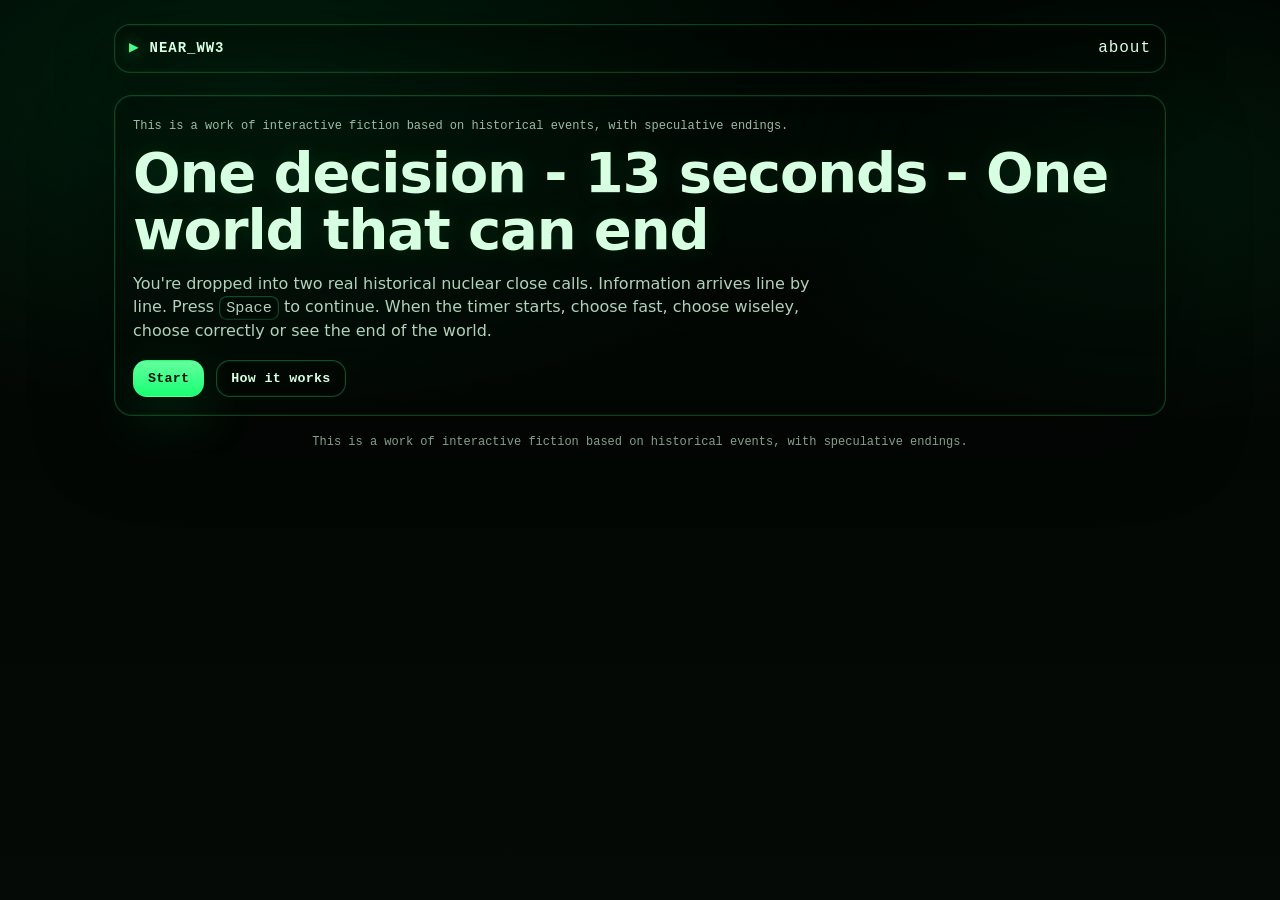
<file: index.html>
<!doctype html>
<html lang="en">
  <head>
    <meta charset="UTF-8" />
    <meta name="viewport" content="width=device-width, initial-scale=1.0" />
    <title>Near WW3 — Terminal Decisions</title>
    <meta
      name="description"
      content="An interactive neon terminal story about near-misses that almost became World War III."
    />
    <link rel="stylesheet" href="./assets/styles.css" />
  </head>
  <body>
    <a class="skipLink" href="#app">Skip to content</a>

    <main id="app" class="shell">
      <header class="topbar">
        <div class="brand">
          <span class="brandMark">▶</span>
          <span class="brandText"> NEAR_WW3</span>
        </div>
        <div class="topbarRight">
          <a class="brandLink" href="https://github.com/RobinTea" target="_blank">about</a>
        </div>
      </header>

      <section class="hero">
        <p class="kicker">This is a work of interactive fiction based on historical events, with speculative endings.</p>
        <h1 class="heroTitle">One decision - 13 seconds - One world that can end</h1>
        <p class="heroText">
          You're dropped into two real historical nuclear close calls. Information arrives line by line.
          Press <kbd>Space</kbd> to continue. When the timer starts, choose fast, choose wiseley, choose correctly or see the end of the world.
        </p>

        <div class="ctaRow">
          <button id="startBtn" class="primaryBtn" type="button">Start</button>
          <button id="aboutBtn" class="ghostBtn" type="button">How it works</button>
        </div>
      </section>

      <section id="routeSelect" class="panel hidden" aria-labelledby="routeTitle">
        <h2 id="routeTitle" class="panelTitle">Choose a route</h2>
        <div class="routeGrid">
          <article class="routeCard">
            <div class="routeTag">1983</div>
            <h3 class="routeTitle">Stanislav Petrov</h3>
            <p class="routeBlurb">
              Early-warning screens light up. Phones ring. You must decide whether to report an
              attack or a malfunction.
            </p>
            <a class="primaryBtn asLink" href="./story.html?route=petrov">Enter Petrov POV</a>
          </article>

          <article class="routeCard">
            <div class="routeTag">1962</div>
            <h3 class="routeTitle">Vasili Arkhipov</h3>
            <p class="routeBlurb">
              A submarine bakes under pressure near Cuba. Explosions echo. You must decide whether
              the war has already started.
            </p>
            <a class="primaryBtn asLink" href="./story.html?route=arkhipov">Enter Arkhipov POV</a>
          </article>
        </div>
      </section>

      <section id="about" class="panel hidden" aria-labelledby="aboutTitle">
        <h2 id="aboutTitle" class="panelTitle">How it works</h2>
        <ul class="bullets">
          <li><strong>Console feed:</strong> narration arrives line by line.</li>
          <li><strong>Press Space:</strong> advance when no choice is active.</li>
          <li><strong>Timed choices:</strong> some actions must be chosen before countdown ends.</li>
          <li><strong>Consequences:</strong> your choices change tension, trust, and outcomes.</li>
        </ul>
      </section>

      <footer class="footer">
        <p class="footerText">
          This is a work of interactive fiction based on historical events, with speculative endings.
        </p>
      </footer>
    </main>

    <script src="./src/app.js" type="module"></script>
  </body>
</html>
</file>
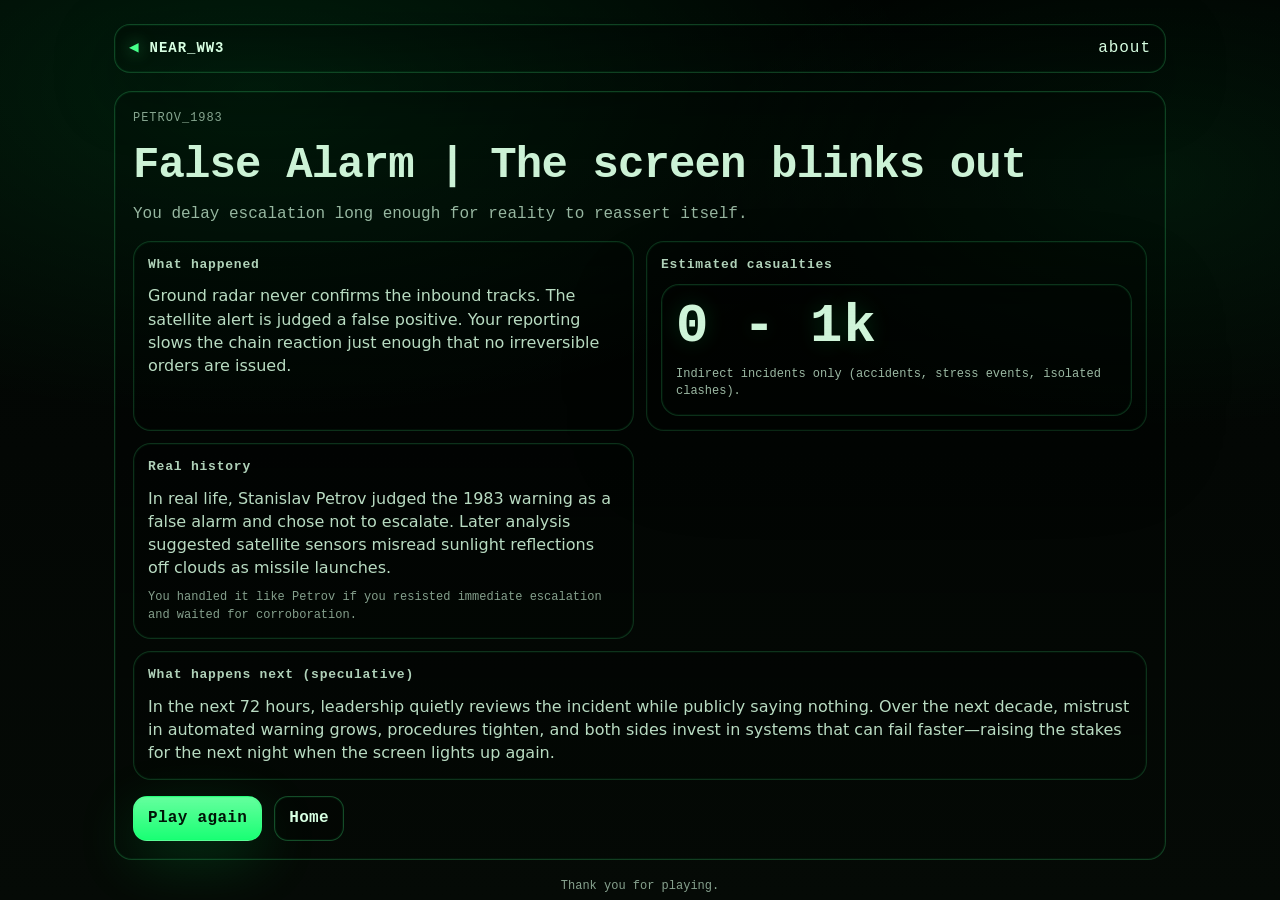
<file: ending.html>
<!doctype html>
<html lang="en">
  <head>
    <meta charset="UTF-8" />
    <meta name="viewport" content="width=device-width, initial-scale=1.0" />
    <title>Ending — Near WW3</title>
    <meta name="description" content="Outcome summary with casualty estimates and epilogue." />
    <link rel="stylesheet" href="./assets/styles.css" />
  </head>
  <body>
    <a class="skipLink" href="#app">Skip to content</a>

    <main id="app" class="shell">
      <header class="topbar">
        <div class="brand">
          <a class="brandLink" href="./index.html" aria-label="Back to landing">
            <span class="brandMark" aria-hidden="true">◀</span>
            <span class="brandText">NEAR_WW3</span>
          </a>
        </div>
        <div class="topbarRight">
          <a class="brandLink" href="https://github.com/RobinTea" target="_blank">about</a>
        </div>
      </header>

      <section class="panel">
        <div class="endingHeader">
          <div class="routeLabel" id="endingRoute">ROUTE</div>
          <h1 class="panelTitle" id="endingTitle">Ending</h1>
          <p class="endingSubtitle" id="endingSubtitle">—</p>
        </div>

        <div class="endingGrid">
          <div class="endingBlock">
            <h2 class="blockTitle">What happened</h2>
            <p id="endingSummary" class="endingText"></p>
          </div>

          <div class="endingBlock">
            <h2 class="blockTitle">Estimated casualties</h2>
            <div class="statCard" role="group" aria-label="Estimated casualties">
              <div id="endingCasualtiesValue" class="statValue">—</div>
              <div id="endingCasualtiesNote" class="statNote">—</div>
            </div>
          </div>

          <div class="endingBlock">
            <h2 class="blockTitle">Real history</h2>
            <p id="endingRealLife" class="endingText"></p>
            <p id="endingCompared" class="endingNote"></p>
          </div>

          <div class="endingBlock endingBlockWide">
            <h2 class="blockTitle">What happens next (speculative)</h2>
            <p id="endingEpilogue" class="endingText"></p>
          </div>
        </div>

        <div class="ctaRow ctaRowEnd">
          <a id="replayBtn" class="primaryBtn asLink" href="./index.html">Play again</a>
          <a id="homeBtn" class="ghostBtn asLink" href="./index.html">Home</a>
        </div>
      </section>

      <footer class="footer">
        <p class="footerText">Thank you for playing.</p>
      </footer>
    </main>

    <script src="./src/app.js" type="module"></script>
  </body>
</html>
</file>
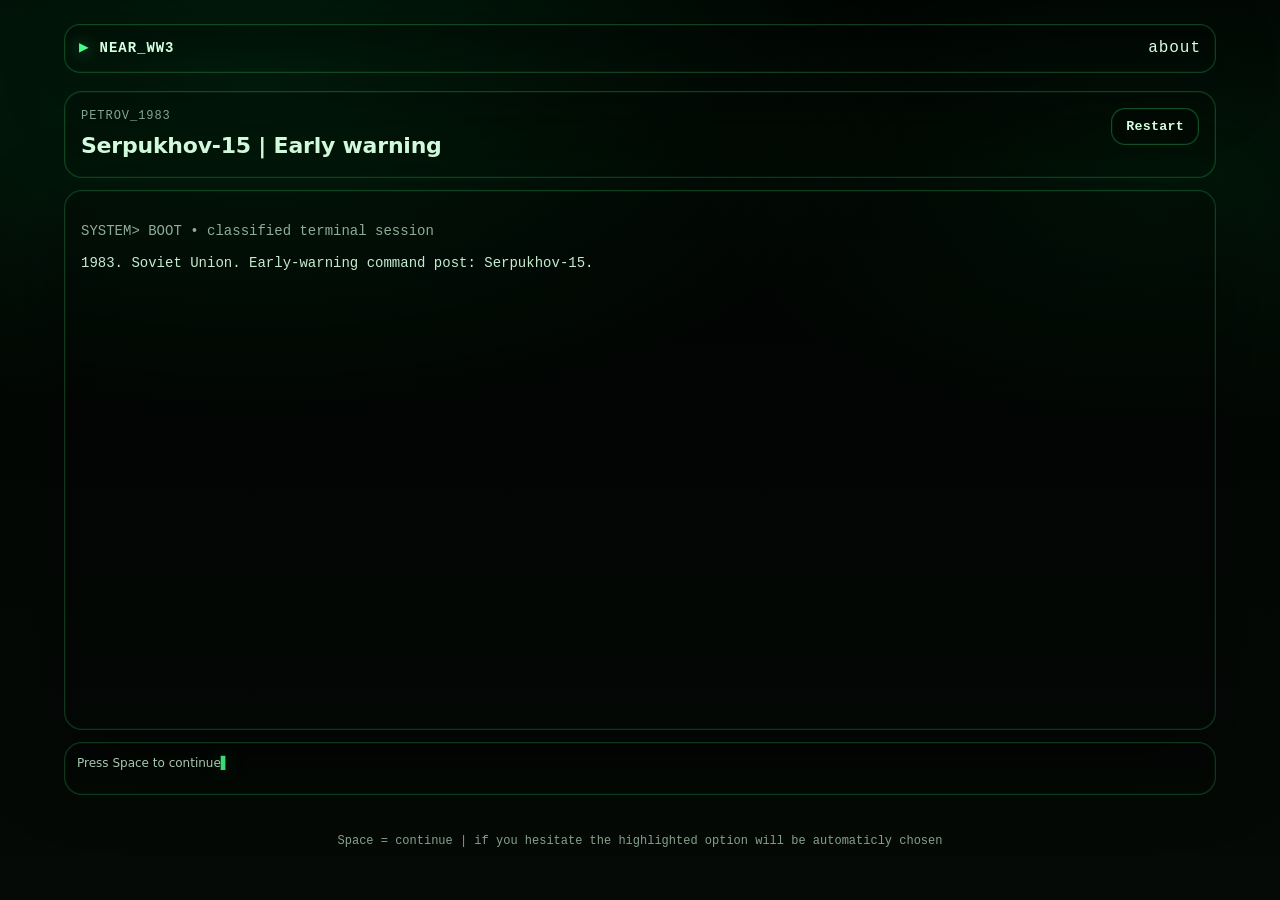
<file: story.html>
<!doctype html>
<html lang="en">
  <head>
    <meta charset="UTF-8" />
    <meta name="viewport" content="width=device-width, initial-scale=1.0" />
    <title>Story — Near WW3</title>
    <meta name="description" content="Play an interactive terminal story with timed decisions." />
    <link rel="stylesheet" href="./assets/styles.css" />
  </head>
  <body>
    <a class="skipLink" href="#app">Skip to content</a>

    <main id="app" class="shell shellTall">
      <header class="topbar">
        <div class="brand">
          <a class="brandLink" href="./index.html" aria-label="Back to landing">
            <span class="brandMark" aria-hidden="true">▶</span>
            <span class="brandText">NEAR_WW3</span>
          </a>
        </div>
        <div class="topbarRight">
          <a class="brandLink" href="https://github.com/RobinTea" target="_blank">about</a>
        </div>
      </header>

      <section class="player">
        <div class="playerHeader">
          <div>
            <div id="routeLabel" class="routeLabel">ROUTE</div>
            <h1 id="sceneTitle" class="sceneTitle">Initializing…</h1>
          </div>
          <div class="topbarRight">
            <button id="restartBtn" class="ghostBtn" type="button">Restart</button>
          </div>
        </div>

        <div class="terminalWrap">
          <div id="terminal" class="terminal" role="log" aria-live="polite" aria-relevant="additions">
            <!-- lines injected -->
          </div>
        </div>

        <div class="choiceDock" aria-live="polite">
          <div class="dockHeader" aria-live="polite">
            <div id="hintLine" class="hintLine">Press Space to continue</div>
            <div id="timerLine" class="timerLine hidden">
              <span class="timerText">Decision timer:</span>
              <span id="timerValue" class="timerValue">--</span>
            </div>
          </div>
          <div id="countdownBar" class="countdownBar hidden" aria-hidden="true">
            <div id="countdownFill" class="countdownFill"></div>
          </div>
          <div id="choices" class="choices" role="group" aria-label="Choices">
            <!-- buttons injected -->
          </div>
        </div>
      </section>

      <footer class="footer footerTight">
        <p class="footerText">
          Space = continue | if you hesitate the highlighted option will be automaticly chosen
        </p>
      </footer>
    </main>

    <script src="./src/app.js" type="module"></script>
  </body>
</html>
</file>
<file: assets/styles.css>
:root {
  --bg: #050a06;
  --panel: rgba(7, 20, 12, 0.72);
  --panel2: rgba(6, 16, 10, 0.62);
  --text: #d7ffe2;
  --muted: rgba(215, 255, 226, 0.72);
  --green: #46ff8a;
  --green2: #00ff66;
  --danger: #ff3d7f;
  --border: rgba(70, 255, 138, 0.22);
  --shadow: rgba(0, 255, 102, 0.18);
  --shadow2: rgba(0, 255, 102, 0.08);
  --mono: ui-monospace, SFMono-Regular, Menlo, Monaco, Consolas, "Liberation Mono", "Courier New",
    monospace;
  --sans: ui-sans-serif, system-ui, -apple-system, Segoe UI, Roboto, Helvetica, Arial, "Apple Color Emoji",
    "Segoe UI Emoji";
}

* {
  box-sizing: border-box;
}

html,
body {
  height: 100%;
}

body {
  margin: 0;
  background: radial-gradient(1200px 600px at 20% 10%, rgba(0, 255, 102, 0.11), transparent 55%),
    radial-gradient(900px 500px at 90% 20%, rgba(0, 255, 102, 0.07), transparent 50%),
    linear-gradient(180deg, #010402 0%, var(--bg) 100%);
  color: var(--text);
  font-family: var(--sans);
  line-height: 1.45;
}

body::before {
  content: "";
  pointer-events: none;
  position: fixed;
  inset: 0;
  opacity: 0.18;
  background: repeating-linear-gradient(
    180deg,
    rgba(0, 0, 0, 0.0) 0px,
    rgba(0, 0, 0, 0.0) 2px,
    rgba(0, 0, 0, 0.08) 3px
  );
  mix-blend-mode: overlay;
}

.skipLink {
  position: absolute;
  left: 12px;
  top: 12px;
  transform: translateY(-200%);
  transition: transform 120ms ease;
  padding: 10px 12px;
  background: #000;
  color: var(--text);
  border: 1px solid var(--border);
}
.skipLink:focus {
  transform: translateY(0);
  z-index: 1000;
}

.shell {
  min-height: 100%;
  padding: 24px 24px 0;
  max-width: 1100px;
  margin: 0 auto;
}

.shellTall {
  max-width: 1200px;
}

.topbar {
  display: flex;
  align-items: center;
  justify-content: space-between;
  flex-wrap: wrap;
  gap: 12px;
  padding: 12px 14px;
  border: 1px solid var(--border);
  background: linear-gradient(180deg, rgba(0, 0, 0, 0.32), rgba(0, 0, 0, 0.12));
  box-shadow: 0 0 0 1px rgba(0, 255, 102, 0.06) inset, 0 20px 60px rgba(0, 0, 0, 0.35);
  border-radius: 16px;
}

.brand,
.brandLink {
  display: inline-flex;
  align-items: center;
  gap: 10px;
  text-decoration: none;
  color: var(--text);
  font-family: var(--mono);
  letter-spacing: 0.06em;
}
.brandMark {
  color: var(--green);
  text-shadow: 0 0 16px rgba(70, 255, 138, 0.6);
}
.brandText {
  font-weight: 700;
  font-size: 14px;
}

.topbarRight {
  display: flex;
  align-items: center;
  gap: 10px;
  flex-wrap: wrap;
}

.hero {
  margin-top: 22px;
  padding: 22px 18px 18px;
  border: 1px solid var(--border);
  background: linear-gradient(180deg, rgba(0, 0, 0, 0.24), rgba(0, 0, 0, 0.06));
  border-radius: 18px;
  box-shadow: 0 0 0 1px rgba(0, 255, 102, 0.07) inset, 0 24px 80px rgba(0, 0, 0, 0.4);
}

.kicker {
  margin: 0 0 8px 0;
  font-family: var(--mono);
  color: var(--muted);
  font-size: 12px;
}

.heroTitle {
  margin: 0;
  font-size: clamp(28px, 5vw, 56px);
  line-height: 1.02;
  letter-spacing: -0.02em;
  text-shadow: 0 0 24px rgba(0, 255, 102, 0.11);
}

.heroText {
  margin: 14px 0 0;
  max-width: 68ch;
  color: rgba(215, 255, 226, 0.82);
}

kbd {
  font-family: var(--mono);
  font-size: 0.95em;
  border: 1px solid rgba(70, 255, 138, 0.26);
  border-bottom-color: rgba(70, 255, 138, 0.18);
  padding: 2px 6px;
  border-radius: 8px;
  background: rgba(0, 0, 0, 0.25);
  box-shadow: 0 0 0 1px rgba(0, 255, 102, 0.06) inset;
}

.ctaRow {
  margin-top: 18px;
  display: flex;
  align-items: center;
  gap: 12px;
  flex-wrap: wrap;
}

.primaryBtn,
.ghostBtn {
  appearance: none;
  border-radius: 14px;
  border: 1px solid rgba(70, 255, 138, 0.28);
  padding: 10px 14px;
  font-weight: 700;
  font-family: var(--mono);
  letter-spacing: 0.02em;
  cursor: pointer;
  transition: box-shadow 120ms ease, background 120ms ease, border-color 120ms ease, color 120ms ease;
  user-select: none;
}

.primaryBtn {
  color: #001307;
  background: linear-gradient(180deg, #65ff9e 0%, #19ff74 100%);
  box-shadow: 0 18px 60px rgba(0, 255, 102, 0.18), 0 0 0 1px rgba(0, 255, 102, 0.12) inset;
}

.ghostBtn {
  color: var(--text);
  background: rgba(0, 0, 0, 0.22);
  box-shadow: 0 0 0 1px rgba(0, 255, 102, 0.06) inset;
}

.primaryBtn:hover,
.ghostBtn:hover {
  border-color: rgba(70, 255, 138, 0.55);
  box-shadow: 0 0 0 1px rgba(0, 255, 102, 0.16) inset, 0 22px 90px rgba(0, 255, 102, 0.28);
  background: #000000;
  color: var(--green);
}

.ghostBtn:hover {
  background: linear-gradient(180deg, #65ff9e 0%, #19ff74 100%);
  color: #001307;
}

.primaryBtn:focus,
.ghostBtn:focus {
  outline: 2px solid rgba(70, 255, 138, 0.28);
  outline-offset: 2px;
}

.asLink {
  display: inline-flex;
  align-items: center;
  justify-content: center;
  text-decoration: none;
}

.panel {
  margin-top: 18px;
  padding: 18px;
  border: 1px solid var(--border);
  background: linear-gradient(180deg, rgba(0, 0, 0, 0.22), rgba(0, 0, 0, 0.08));
  border-radius: 18px;
  box-shadow: 0 0 0 1px rgba(0, 255, 102, 0.06) inset;
}

.hidden {
  display: none !important;
}

.panelTitle {
  margin: 0 0 12px;
  font-family: var(--mono);
  font-size: 16px;
  letter-spacing: 0.04em;
  color: rgba(215, 255, 226, 0.88);
}

.routeGrid {
  display: grid;
  grid-template-columns: repeat(2, minmax(0, 1fr));
  gap: 14px;
}

@media (max-width: 860px) {
  .routeGrid {
    grid-template-columns: 1fr;
  }
}

.routeCard {
  border: 1px solid rgba(70, 255, 138, 0.18);
  background: linear-gradient(180deg, rgba(0, 0, 0, 0.24), rgba(0, 0, 0, 0.08));
  border-radius: 18px;
  padding: 16px;
  box-shadow: 0 0 0 1px rgba(0, 255, 102, 0.05) inset;
}

.routeTag {
  font-family: var(--mono);
  font-weight: 700;
  font-size: 12px;
  color: rgba(215, 255, 226, 0.74);
}

.routeTitle {
  margin: 6px 0 0;
  font-size: 20px;
  letter-spacing: -0.01em;
}

.routeBlurb {
  margin: 10px 0 14px;
  color: rgba(215, 255, 226, 0.82);
}

.routeCard .primaryBtn.asLink {
  width: 100%;
  justify-content: center;
  padding: 22px 18px;
  font-size: clamp(18px, 2.3vw, 26px);
  border-radius: 18px;
  box-shadow: 0 26px 90px rgba(0, 255, 102, 0.18), 0 0 0 1px rgba(0, 255, 102, 0.14) inset;
}

.routeCard .primaryBtn.asLink:hover {
  box-shadow: 0 34px 120px rgba(0, 255, 102, 0.3), 0 0 0 1px rgba(0, 255, 102, 0.18) inset;
}

.bullets {
  margin: 0;
  padding-left: 18px;
  color: rgba(215, 255, 226, 0.82);
}
.bullets li {
  margin: 6px 0;
}

.footer {
  margin-top: 18px;
  padding: 0px 4px;
  color: rgba(215, 255, 226, 0.62);
  font-family: var(--mono);
  font-size: 12px;
  text-align: center;
}

.footerTight {
  margin-top: 10px;
}

/* Story player */
.player {
  margin-top: 18px;
  display: grid;
  grid-template-rows: auto 1fr auto;
  gap: 12px;
  min-height: calc(100vh - 170px);
  padding-bottom: 26px;
}

.playerHeader {
  display: flex;
  align-items: flex-start;
  justify-content: space-between;
  gap: 12px;
  padding: 16px;
  border: 1px solid var(--border);
  border-radius: 18px;
  background: linear-gradient(180deg, rgba(0, 0, 0, 0.22), rgba(0, 0, 0, 0.08));
  box-shadow: 0 0 0 1px rgba(0, 255, 102, 0.06) inset;
}

.dockHeader {
  display: flex;
  align-items: baseline;
  justify-content: space-between;
  gap: 12px;
  margin-bottom: 10px;
  flex-wrap: wrap;
}

.hintLine {
  color: rgba(215, 255, 226, 0.78);
  font-size: 12px;
}
.routeLabel {
  font-family: var(--mono);
  font-size: 12px;
  letter-spacing: 0.08em;
  color: rgba(215, 255, 226, 0.62);
}

.sceneTitle {
  margin: 4px 0 0;
  font-size: 22px;
  letter-spacing: -0.01em;
}

.hintBox {
  text-align: right;
  min-width: 220px;
  font-family: var(--mono);
}
.hintLine::after {
  content: " ▌";
  display: inline-block;
  color: rgba(70, 255, 138, 0.85);
  text-shadow: 0 0 18px rgba(70, 255, 138, 0.28);
  animation: blink 1.1s steps(1, end) infinite;
}
.timerLine {
  margin-top: 6px;
  font-size: 12px;
  color: rgba(215, 255, 226, 0.72);
}
.timerValue {
  color: var(--green);
  text-shadow: 0 0 16px rgba(70, 255, 138, 0.4);
  font-weight: 800;
}

.terminalWrap {
  border: 1px solid rgba(70, 255, 138, 0.2);
  border-radius: 18px;
  background: linear-gradient(180deg, rgba(0, 0, 0, 0.28), rgba(0, 0, 0, 0.12));
  box-shadow: 0 0 0 1px rgba(0, 255, 102, 0.05) inset, 0 26px 90px rgba(0, 0, 0, 0.45);
  overflow: hidden;
}

.terminal {
  height: 100%;
  min-height: 380px;
  max-height: 55vh;
  overflow: auto;
  padding: 16px;
  font-family: var(--mono);
  font-size: 14px;
  line-height: 1.55;
  color: rgba(215, 255, 226, 0.92);
}

.terminal::-webkit-scrollbar {
  width: 10px;
}
.terminal::-webkit-scrollbar-thumb {
  background: rgba(70, 255, 138, 0.18);
  border: 2px solid rgba(0, 0, 0, 0.4);
  border-radius: 999px;
}
.terminal::-webkit-scrollbar-track {
  background: rgba(0, 0, 0, 0.12);
}

.terminal .line {
  margin: 0 0 10px 0;
  white-space: pre-wrap;
  word-break: break-word;
}

.terminal .meta {
  margin: 14px 0 10px 0;
}

.terminal .prompt {
  margin: 8px 0 14px 0;
}

.terminal .prompt {
  color: rgba(70, 255, 138, 0.9);
  text-shadow: 0 0 18px rgba(70, 255, 138, 0.35);
}

.terminal .meta {
  color: rgba(215, 255, 226, 0.66);
}

.terminal .danger {
  color: #ffd1de;
  text-shadow: 0 0 18px rgba(255, 61, 127, 0.25);
}

.choiceDock {
  border: 1px solid rgba(70, 255, 138, 0.2);
  border-radius: 18px;
  background: linear-gradient(180deg, rgba(0, 0, 0, 0.24), rgba(0, 0, 0, 0.08));
  box-shadow: 0 0 0 1px rgba(0, 255, 102, 0.05) inset;
  padding: 12px;
}

.choices {
  display: flex;
  gap: 10px;
  flex-wrap: wrap;
}

.choiceBtn {
  border-radius: 14px;
  border: 1px solid rgba(70, 255, 138, 0.25);
  background: rgba(0, 0, 0, 0.25);
  color: rgba(215, 255, 226, 0.92);
  padding: 18px 16px;
  font-family: var(--mono);
  font-size: clamp(16px, 2vw, 22px);
  font-weight: 800;
  min-height: 64px;
  flex: 1 1 260px;
  cursor: pointer;
  transition: border-color 120ms ease, box-shadow 120ms ease, background 120ms ease, color 120ms ease;
}

.choiceBtn:hover {
  border-color: rgba(70, 255, 138, 0.6);
  background: linear-gradient(180deg, #65ff9e 0%, #19ff74 100%);
  color: #001307;
  box-shadow: 0 26px 90px rgba(0, 255, 102, 0.24), 0 0 0 1px rgba(0, 255, 102, 0.16) inset;
}

.choiceBtn.danger {
  border-color: rgba(255, 61, 127, 0.35);
  color: #ffe1ea;
}

.choiceBtn.danger:hover {
  border-color: rgba(255, 61, 127, 0.65);
  background: linear-gradient(180deg, #ff4c64 0%, #ec2042 100%);
  color: #000000;
  box-shadow: 0 26px 90px rgba(255, 61, 127, 0.14), 0 0 0 1px rgba(255, 61, 127, 0.14) inset;
}

.choiceBtn:focus {
  outline: 2px solid rgba(255, 255, 255, 0.555);
  outline-offset: 2px;
}

.countdownBar {
  height: 10px;
  border-radius: 999px;
  background: rgba(0, 0, 0, 0.28);
  border: 1px solid rgba(70, 255, 138, 0.2);
  overflow: hidden;
  margin-bottom: 10px;
}

.countdownFill {
  height: 100%;
  width: 100%;
  background: linear-gradient(90deg, rgba(70, 255, 138, 0.95), rgba(0, 255, 102, 0.6));
  transform-origin: left center;
  box-shadow: 0 0 24px rgba(0, 255, 102, 0.2);
}

body.fxOff .brandMark,
body.fxOff .timerValue,
body.fxOff .terminal .prompt,
body.fxOff .heroTitle {
  text-shadow: none;
}

@keyframes blink {
  0% {
    opacity: 0;
  }
  50% {
    opacity: 1;
  }
  100% {
    opacity: 0;
  }
}

/* Ending */
.endingHeader {
  margin-bottom: 14px;
}
.endingSubtitle {
  margin: 6px 0 0;
  font-family: var(--mono);
  color: rgba(215, 255, 226, 0.7);
}

.panelTitle#endingTitle {
  font-size: clamp(28px, 4vw, 44px);
  letter-spacing: -0.02em;
  margin: 6px 0 0;
  color: rgba(215, 255, 226, 0.95);
}

.endingGrid {
  display: grid;
  grid-template-columns: repeat(2, minmax(0, 1fr));
  gap: 12px;
}

@media (max-width: 980px) {
  .endingGrid {
    grid-template-columns: 1fr;
  }
}

.endingBlockWide {
  grid-column: 1 / -1;
}

.endingBlock {
  border: 1px solid rgba(70, 255, 138, 0.18);
  border-radius: 18px;
  padding: 14px;
  background: linear-gradient(180deg, rgba(0, 0, 0, 0.22), rgba(0, 0, 0, 0.08));
  box-shadow: 0 0 0 1px rgba(0, 255, 102, 0.05) inset;
}

.blockTitle {
  margin: 0 0 10px;
  font-family: var(--mono);
  font-size: 13px;
  letter-spacing: 0.06em;
  color: rgba(215, 255, 226, 0.82);
}

.endingText {
  margin: 0;
  color: rgba(215, 255, 226, 0.86);
}

.endingNote {
  margin: 10px 0 0;
  font-family: var(--mono);
  font-size: 12px;
  color: rgba(215, 255, 226, 0.62);
}

.ctaRowEnd {
  margin-top: 16px;
}

.statCard {
  border: 1px solid rgba(70, 255, 138, 0.18);
  border-radius: 18px;
  padding: 14px;
  background: linear-gradient(180deg, rgba(0, 0, 0, 0.28), rgba(0, 0, 0, 0.1));
  box-shadow: 0 0 0 1px rgba(0, 255, 102, 0.06) inset, 0 24px 90px rgba(0, 0, 0, 0.35);
}

.statValue {
  font-family: var(--mono);
  font-weight: 900;
  letter-spacing: 0.02em;
  font-size: clamp(28px, 5vw, 54px);
  color: rgba(215, 255, 226, 0.96);
  text-shadow: 0 0 22px rgba(0, 255, 102, 0.18);
  line-height: 1.05;
}

.statNote {
  margin-top: 10px;
  font-family: var(--mono);
  color: rgba(215, 255, 226, 0.72);
  font-size: 12px;
}
</file>
